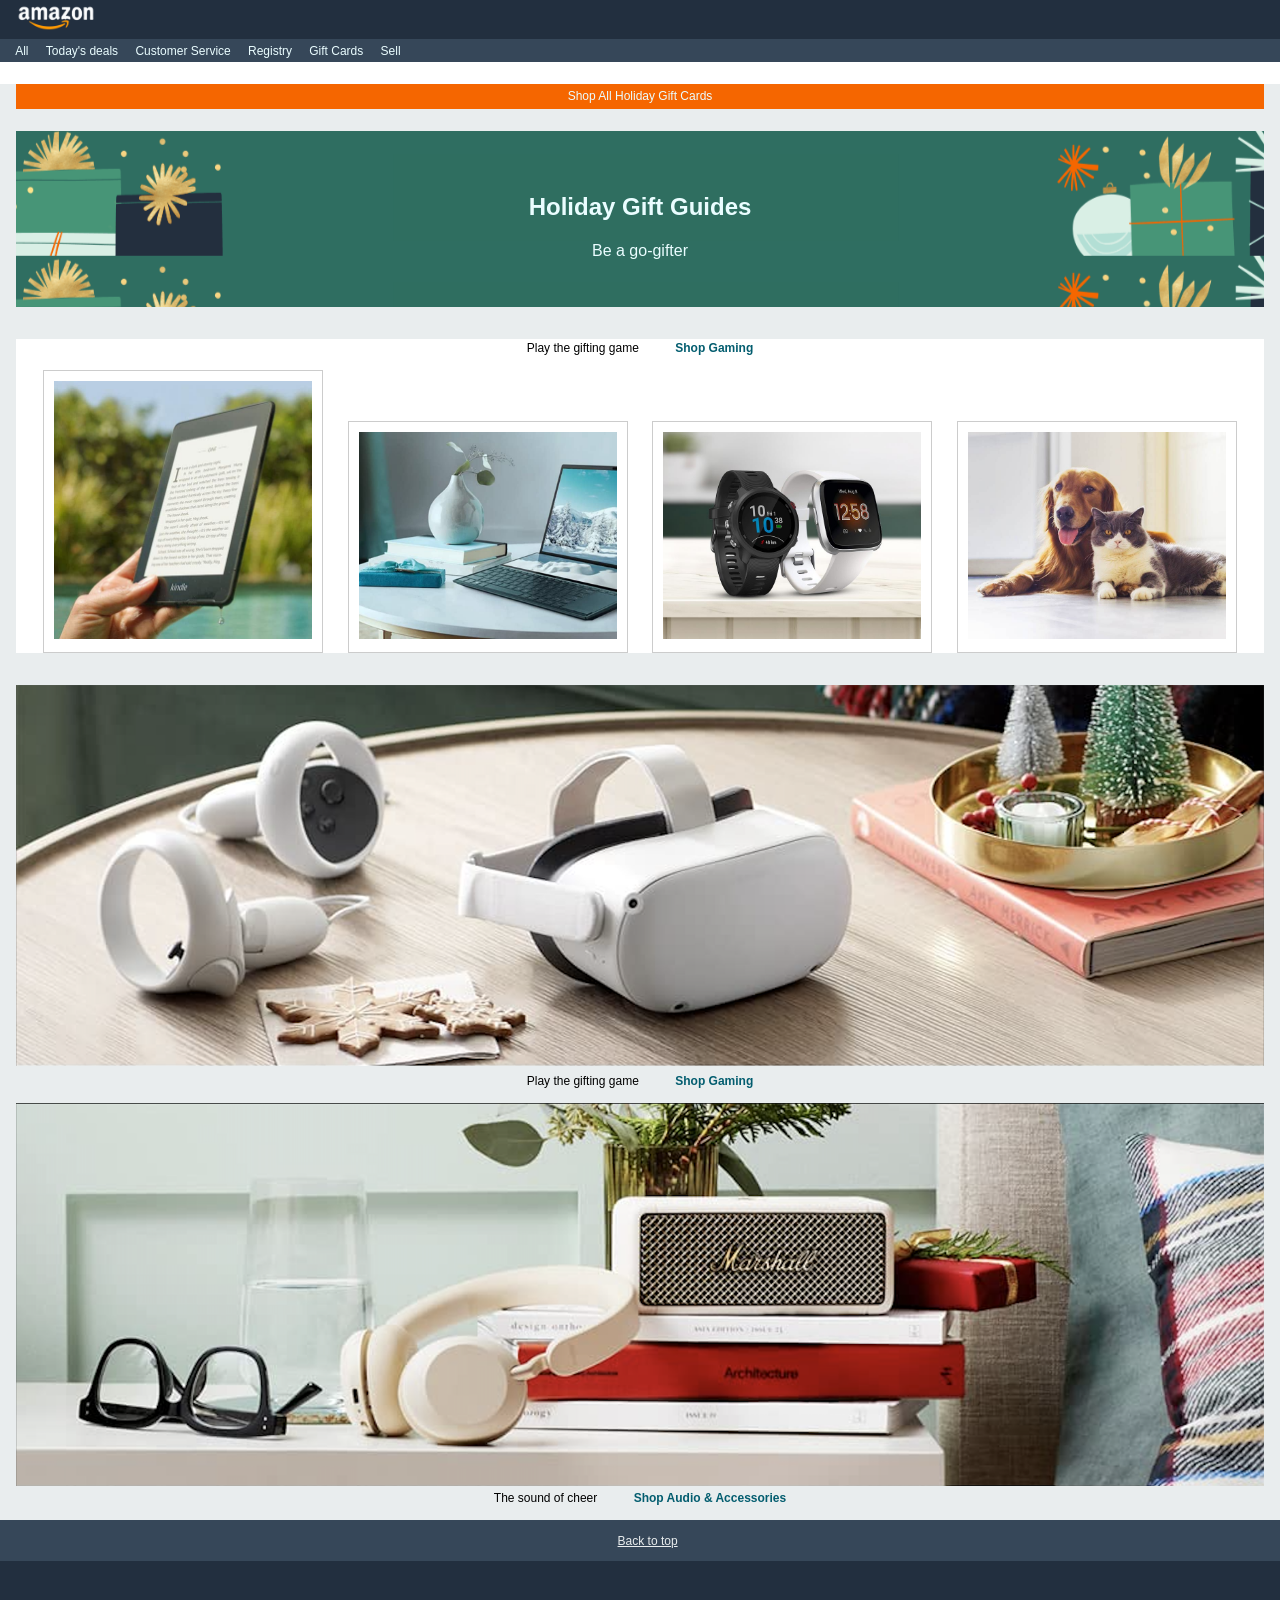
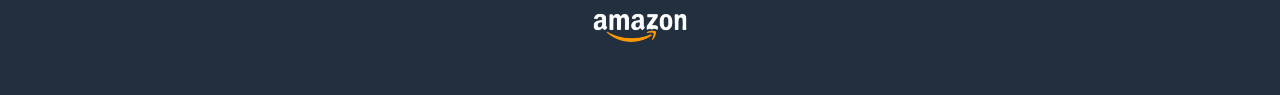
<file: Amazon Page/index.html>
<!DOCTYPE html>
<html lang="it">
  <head>
    <meta charset="UTF-8" />
    <meta name="viewport" content="width=device-width, initial-scale=1.0" />
    <title>Amazon Page</title>
    <meta name="viewport" content="width=device-width, initial-scale=1" />
    <link rel="stylesheet" href="assets/css/reset.css" />
    <link rel="stylesheet" href="assets/css/style.css" />
  </head>
  <body>
    <header id="top">
      <!--contenitore sfondo blu e logo amazon-->
      <div class="paddingNormal logo backgroundLogo">
        <img src="assets/images/logo.png" width="80" />
      </div>
      <!--contenitore barra di navigazione-->
      <nav class="nav backgroundNav inBlock whiteText">
        <p>All</p>
        <p>Today's deals</p>
        <p>Customer Service</p>
        <p>Registry</p>
        <p>Gift Cards</p>
        <p>Sell</p>
      </nav>
    </header>
    <main class="paddingNormal">
      <!--contenitore orange gift card-->
      <div class="giftOrange whiteText">
        <p>Shop All Holiday Gift Cards</p>
      </div>
      <!--contenitore banner centrale-->
      <div class="banner backgroundBanner1 backgroundBanner2 whiteText">
        <div>
          <h1>Holiday Gift Guides</h1>
          <p>Be a go-gifter</p>
        </div>
      </div>
      <!--contenitore img affiancate-->
      <div class="container">
        <div class="image-container">
          <div class="bannerElement1">
            <p>Play the gifting game</p>
            <a href="#">Shop Gaming</a>
          </div>
          <div class="image">
            <img src="assets/images/img_1.jpg" alt="Immagine 1" />
          </div>
          <div class="image">
            <img src="assets/images/img_2.jpg" alt="Immagine 2" />
          </div>
          <div class="image">
            <img src="assets/images/img_3.jpg" alt="Immagine 3" />
          </div>
          <div class="image">
            <img src="assets/images/img_4.jpg" alt="Immagine 4" />
          </div>
        </div>
      </div>
      <div class="banner2">
        <img src="assets/images/img_9.png" />
      </div>
      <div class="bannerElement">
        <p>Play the gifting game</p>
        <a href="#">Shop Gaming</a>
      </div>
      <div class="banner3">
        <img src="assets/images/img_10.png" />
      </div>
      <div class="bannerElement">
        <p>The sound of cheer</p>
        <a href="#">Shop Audio & Accessories</a>
      </div>
    </main>
    <footer>
      <div class="top tastoBack nav backgroundNav">
        <a href="top">Back to top</a>
      </div>
      <div class="logo backgroundLogo logo2">
        <img src="assets/images/logo.png" width="80" />
      </div>
    </footer>
  </body>
</html>
</file>
<file: Amazon Page/assets/css/style.css>
/* Your styles here */
html{
    box-sizing: border-box;
    font-size: 100%;
}
body{
    font-family: Arial, Helvetica, sans-serif;
    box-sizing: border-box;
}
main{
    text-align: center;
    box-sizing: border-box;
    background-color: #E9EDEE;
}
.paddingNormal {
    padding-left: 1rem;
    padding-right: 1rem;
}
.whiteText {
    color: #EAFDFF;
}


/*logo*/
.backgroundLogo{
background-color:#222F3F ;
}

.logo{
    padding-top:0.2rem ;
    padding-bottom: 0.3rem;
    min-width: 1000px;
    max-width: 100%;
}
.logo img{
    width: 80px;
}
/*nav*/
.inBlock p {
    display: inline-block;
}
.backgroundNav{
    background-color:#364759 ;
}

.nav{
    padding-left: 0.95rem;
    padding-top: 0.2rem;
    padding-bottom: 0.2rem;
    min-width: 1000px;
    max-width: 100%;
}
.nav p{
    padding-right: 0.8rem;
    padding-bottom: 0.1rem;
    font-size: 12px;
}

/*giftOrang*/
.giftOrange{
    background-color:#F56600 ;
    margin-top: 1.4rem;
    margin-bottom: 1.4rem;
    font-size: 12px;
    padding-top: 0.4rem;
    padding-bottom: 0.4rem;
    min-width: 1000px;
    max-width: 100%;
}
/*banner*/
.banner{
    min-width: 1000px;
    max-width: 100%;
    margin-bottom: 2rem;
}
h1{
    padding-top: 4rem;
    padding-bottom: 1.5rem;
    font-size: 24px;
    font-weight:bold ;
}
.backgroundBanner1{
    background-image: url(../images/bg-image.png);
    background-size:100%;
    background-attachment: fixed ;
    display: block;
}
.banner p{
padding-bottom: 3rem;
}
/*4immagini affiancate
.conteiner4img{
    background-color: #FFFFFF;
    margin: 1px solid #EAEBEC;
    margin-bottom:2rem ;
    width: 180px;
    height: 250px;
}
.imgAff{
    display: inline-block;
    max-width: 100%;
    max-height: 100%;
   
    border: 1px solid #dee1e3;
    margin-bottom: 25px;
    border-bottom-right-radius: 10%;
    border-bottom-left-radius: 10%;
    object-fit: contain;
    
}
*/


.container {
    text-align: center;
    overflow: hidden;
    max-width: 100%;
    background-color: #FFFFFF;
    
    margin-bottom: 2rem;  
}

.image-container { 
    white-space: nowrap;
    max-width: 100%;
}

.image {
    display: inline-block;   
    margin: 0 10px;   
    border: 1px solid #ccc;   
    padding: 10px;
    box-sizing: border-box;
    width: 280px;
    height: auto;
}

.image img {
    width: 100%;
    height: 100%;
    height: auto;
    
}
/*banner2*/
.banner2 {
    min-width: 1000px;
    max-width:100% ;
    margin-bottom: 0.2rem;
    box-sizing:border-box;
}
.banner2 img{
    min-width: 1000px;
    max-width: 100%;
}
.bannerElement p{
    font-size: 12px;
    display: inline-block;
    margin-bottom: 1rem;
    
}
.bannerElement a{
    font-size: 12px;
margin-left: 2rem;
text-decoration: none;
color: #035D6F;
font-weight: bold;
}
.banner3 img {
    min-width: 1000px;
    max-width: 100%;
}
.bannerElement1 a {
    font-size: 12px;
    margin-left: 2rem;
    text-decoration: none;
    color: #035D6F;
    font-weight: bold;
    text-align: left;
}
.bannerElement1 p {
    font-size: 12px;
    display: inline-block;
    margin-bottom: 1rem;

}
.top{
    text-align: center;
    padding-bottom: 0.8rem;
    padding-top: 0.8rem;
    
}
.top a{
    color: #E9EDEE;
    font-size: 12px;
}
.logo2{
    text-align: center;
    padding-top: 3rem;
    padding-bottom:3rem ;
}
.logo2 img{
width: 100px;
}
</file>
